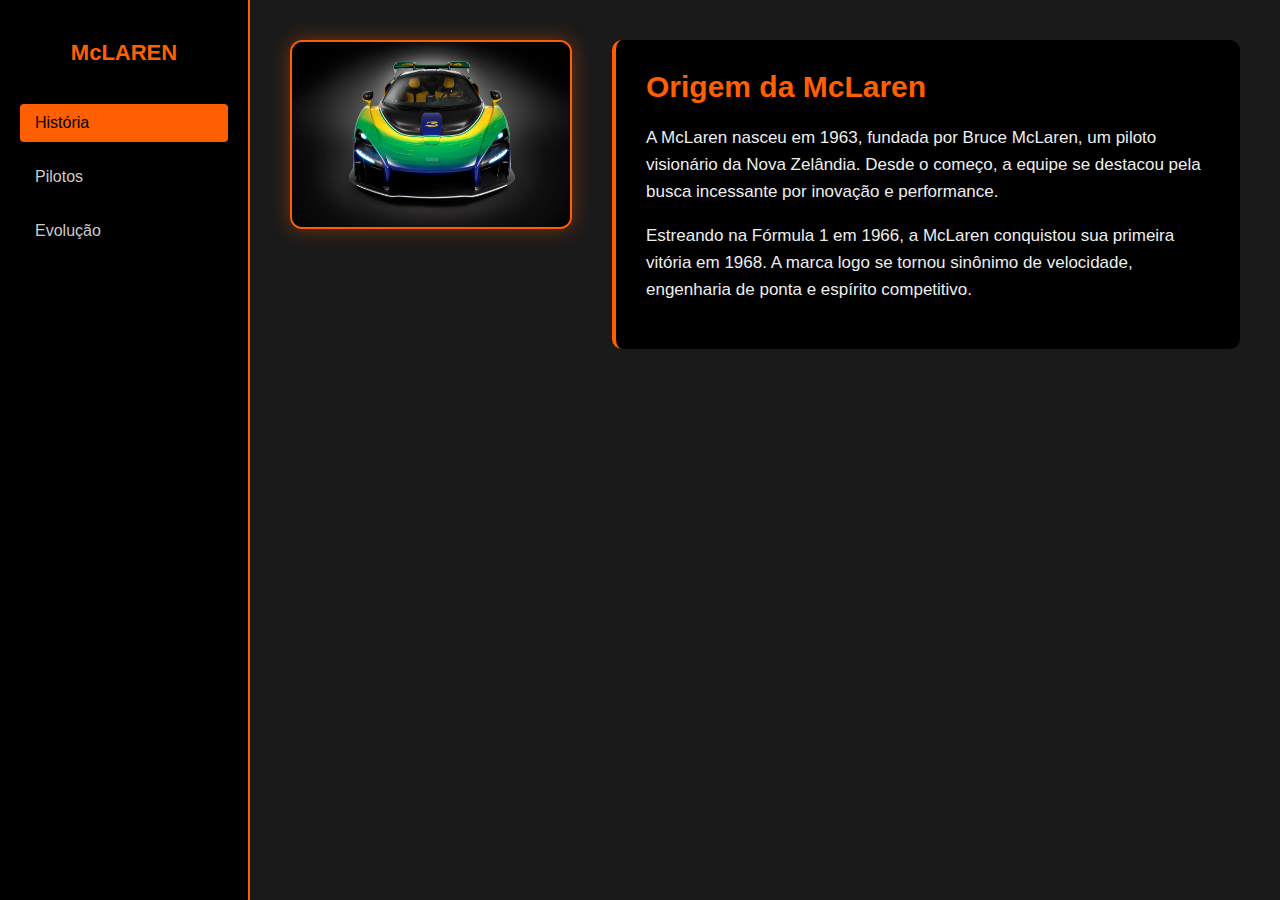
<file: index.html>
<!DOCTYPE html>
<html lang="pt-BR">
<head>
  <meta charset="UTF-8" />
  <title>McLaren - História</title>
  <link rel="stylesheet" href="index.css" />
</head>
<body>
  <nav>
    <h2>McLAREN</h2>
    <a class="active" href="index.html">História</a>
    <a href="pilotos.html">Pilotos</a>
    <a href="evolucao.html">Evolução</a>
  </nav>

  <main>
    <div class="imagem">
      <img src="mclaren.jpg" alt="McLaren antiga" />
    </div>
    <div class="conteudo">
      <h1>Origem da McLaren</h1>
      <p>
        A McLaren nasceu em 1963, fundada por Bruce McLaren, um piloto visionário da Nova Zelândia. Desde o começo, a equipe se destacou pela busca incessante por inovação e performance.
      </p>
      <p>
        Estreando na Fórmula 1 em 1966, a McLaren conquistou sua primeira vitória em 1968. A marca logo se tornou sinônimo de velocidade, engenharia de ponta e espírito competitivo.
      </p>
    </div>
  </main>
</body>
</html>
</file>
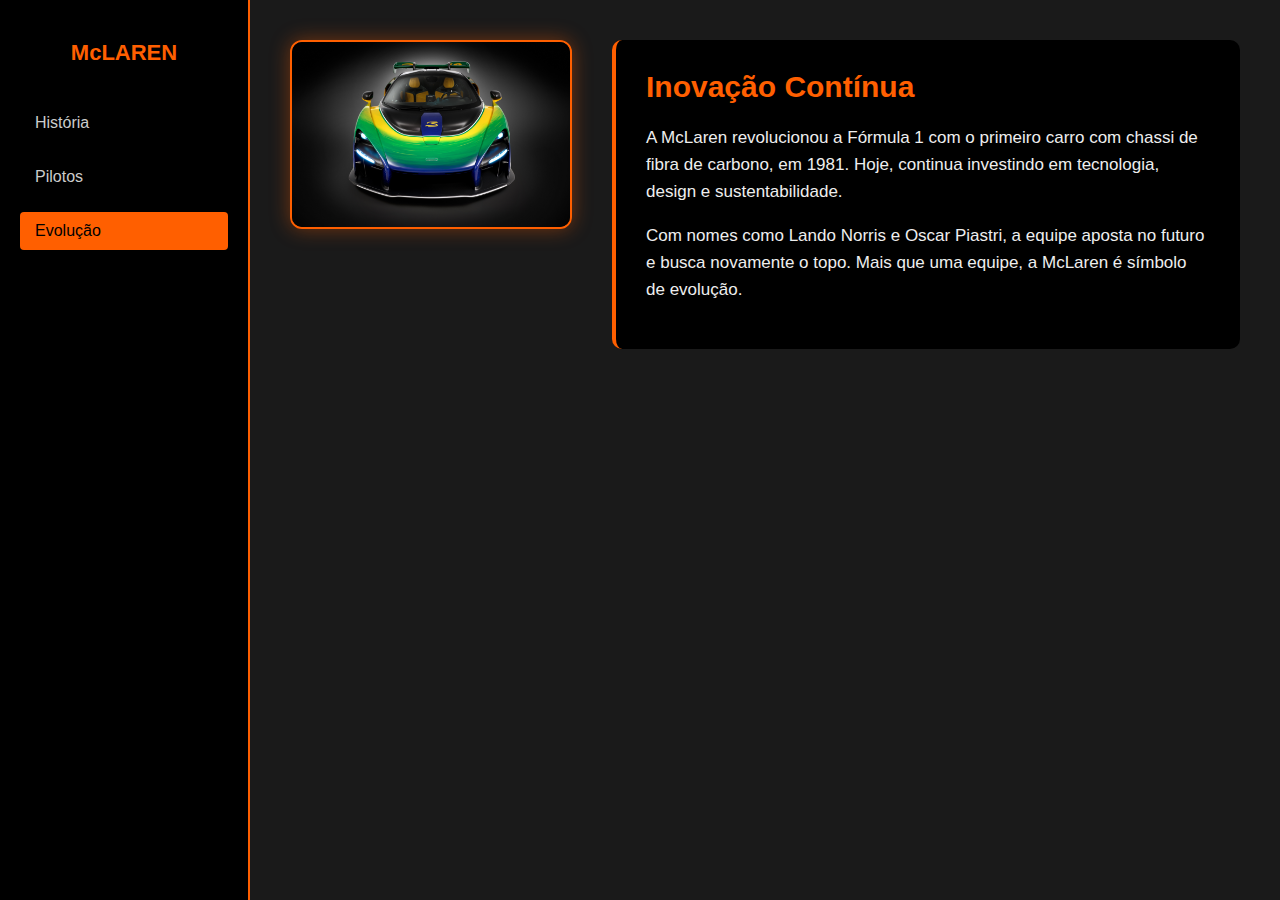
<file: evolucao.html>
<!DOCTYPE html>
<html lang="pt-BR">
<head>
  <meta charset="UTF-8" />
  <title>McLaren - Evolução</title>
  <link rel="stylesheet" href="index.css" />
</head>
<body>
  <nav>
    <h2>McLAREN</h2>
    <a href="index.html">História</a>
    <a href="pilotos.html">Pilotos</a>
    <a class="active" href="evolucao.html">Evolução</a>
  </nav>

  <main>
    <div class="imagem">
      <img src="mclaren.jpg" alt="McLaren futurista" />
    </div>
    <div class="conteudo">
      <h1>Inovação Contínua</h1>
      <p>
        A McLaren revolucionou a Fórmula 1 com o primeiro carro com chassi de fibra de carbono, em 1981. Hoje, continua investindo em tecnologia, design e sustentabilidade.
      </p>
      <p>
        Com nomes como Lando Norris e Oscar Piastri, a equipe aposta no futuro e busca novamente o topo. Mais que uma equipe, a McLaren é símbolo de evolução.
      </p>
    </div>
  </main>
</body>
</html>
</file>
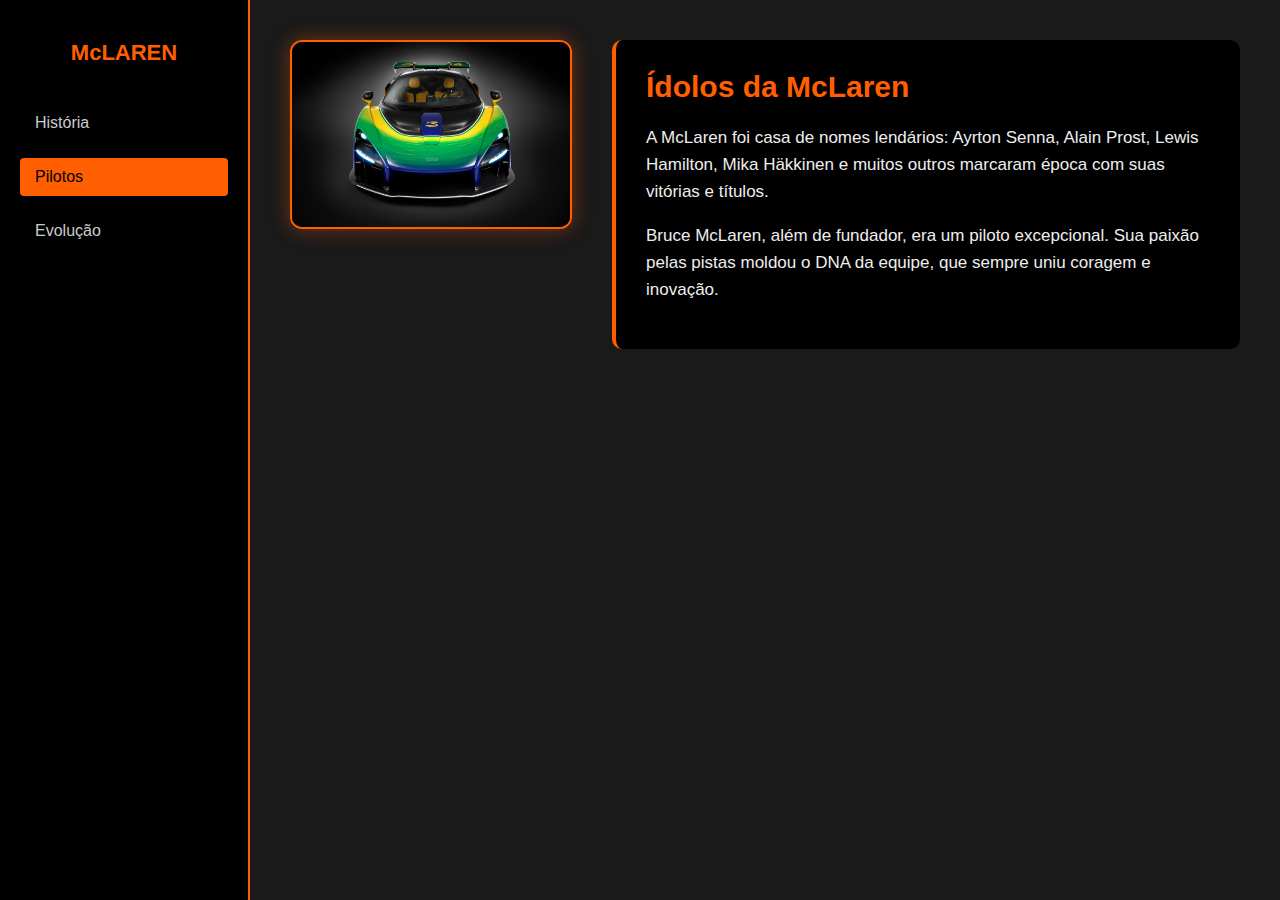
<file: pilotos.html>
<!DOCTYPE html>
<html lang="pt-BR">
<head>
  <meta charset="UTF-8" />
  <title>McLaren - Pilotos</title>
  <link rel="stylesheet" href="index.css" />
</head>
<body>
  <nav>
    <h2>McLAREN</h2>
    <a href="index.html">História</a>
    <a class="active" href="pilotos.html">Pilotos</a>
    <a href="evolucao.html">Evolução</a>
  </nav>

  <main>
    <div class="imagem">
      <img src="mclaren.jpg" alt="Pilotos McLaren" />
    </div>
    <div class="conteudo">
      <h1>Ídolos da McLaren</h1>
      <p>
        A McLaren foi casa de nomes lendários: Ayrton Senna, Alain Prost, Lewis Hamilton, Mika Häkkinen e muitos outros marcaram época com suas vitórias e títulos.
      </p>
      <p>
        Bruce McLaren, além de fundador, era um piloto excepcional. Sua paixão pelas pistas moldou o DNA da equipe, que sempre uniu coragem e inovação.
      </p>
    </div>
  </main>
</body>
</html>
</file>
<file: index.css>
* {
  margin: 0;
  padding: 0;
  box-sizing: border-box;
}

body {
  font-family: 'Segoe UI', sans-serif;
  background-color: #111;
  color: #eee;
  display: flex;
  min-height: 100vh;
}


nav {
  width: 250px;
  background-color: #000;
  padding: 40px 20px;
  display: flex;
  flex-direction: column;
  justify-content: flex-start;
  border-right: 2px solid #ff5f00;
}

nav h2 {
  color: #ff5f00;
  font-size: 22px;
  margin-bottom: 30px;
  text-align: center;
}

nav a {
  text-decoration: none;
  color: #ccc;
  font-size: 16px;
  padding: 10px 15px;
  margin: 8px 0;
  border-radius: 4px;
  transition: 0.3s;
}

nav a:hover,
nav a.active {
  background-color: #ff5f00;
  color: #000;
}


main {
  flex: 1;
  padding: 40px;
  background-color: #1a1a1a;
  display: flex;
  align-items: flex-start;
  justify-content: space-between;
}


.imagem {
  flex: 1;
  margin-right: 40px;
}

.imagem img {
  width: 100%;
  max-width: 400px;
  border-radius: 12px;
  border: 2px solid #ff5f00;
  box-shadow: 0 0 20px rgba(255, 95, 0, 0.4);
}


.conteudo {
  flex: 2;
  background-color: #000;
  padding: 30px;
  border-radius: 10px;
  border-left: 4px solid #ff5f00;
}

.conteudo h1 {
  font-size: 30px;
  color: #ff5f00;
  margin-bottom: 20px;
}

.conteudo p {
  font-size: 17px;
  line-height: 1.6;
  margin-bottom: 16px;
}
</file>
